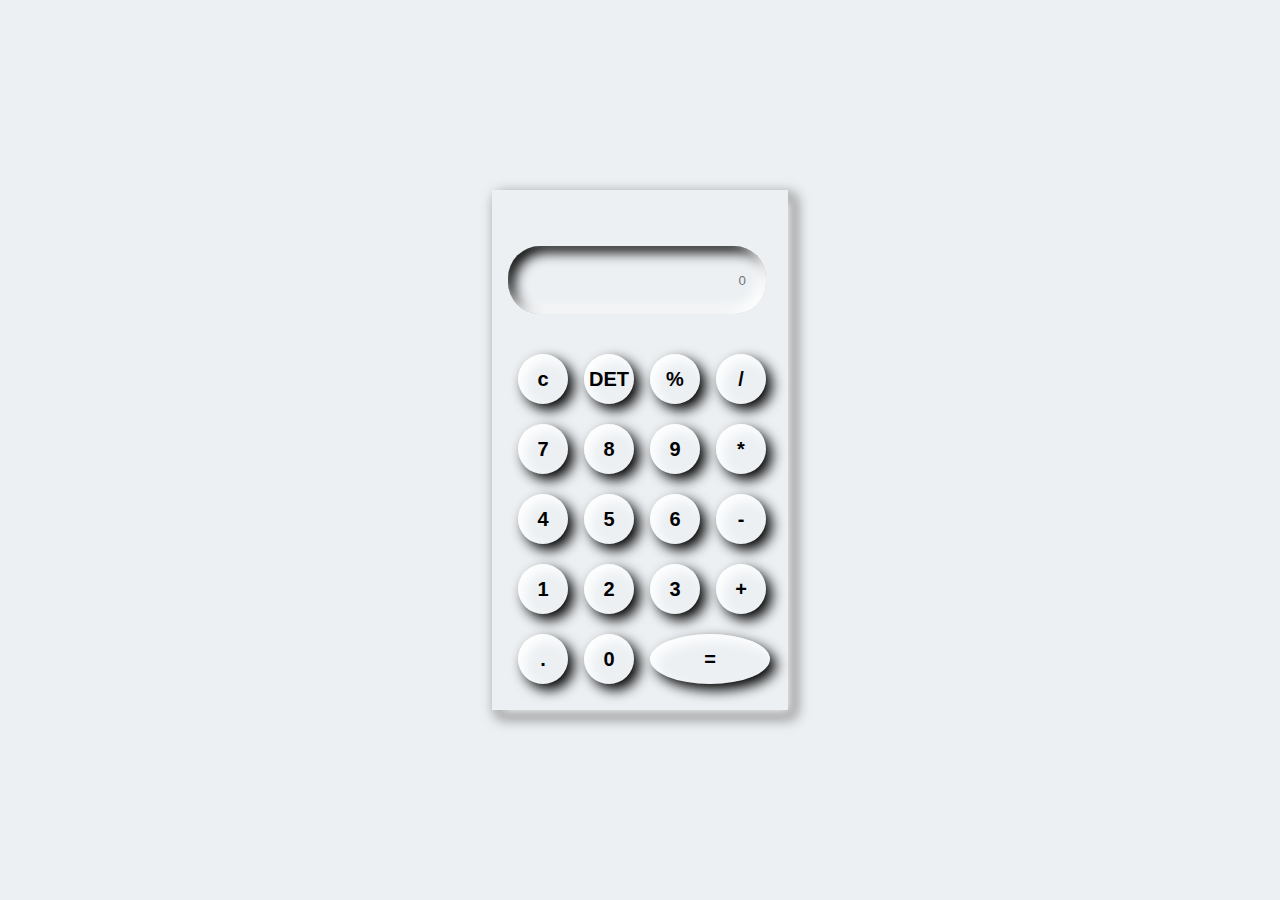
<file: index.html>
<!DOCTYPE html>
<html lang="en">
  <head>
    <meta charset="UTF-8" />
    <meta http-equiv="X-UA-Compatible" content="IE=edge" />
    <meta name="viewport" content="width=device-width, initial-scale=1.0" />
    <title>Calculator</title>
    <link rel="stylesheet" href="./style.css" class="css" />
  </head>
  <body>
    <div class="container">
      <div class="class">
        <input type="text" placeholder="0" id="inputext" />
        <button onclick="clr()">c</button>
        <button onclick="del()">DET</button>
        <button onclick="calculate('%')">%</button>
        <button onclick="calculate('/')">/</button>
        <button onclick="calculate(7)">7</button>
        <button onclick="calculate(8)">8</button>
        <button onclick="calculate(9)">9</button>
        <button onclick="calculate('*')">*</button>
        <button onclick="calculate(4)">4</button>
        <button onclick="calculate(5)">5</button>
        <button onclick="calculate(6)">6</button>
        <button onclick="calculate('-')">-</button>
        <button onclick="calculate(1)">1</button>
        <button onclick="calculate(2)">2</button>
        <button onclick="calculate(3)">3</button>
        <button onclick="calculate('+')">+</button>
        <button onclick="calculate('.')">.</button>
        <button onclick="calculate(0)">0</button>
        <button class="equal" onclick="Result()">=</button>
        <script src="script.js"></script>
      </div>
    </div>
  </body>
</html>
</file>
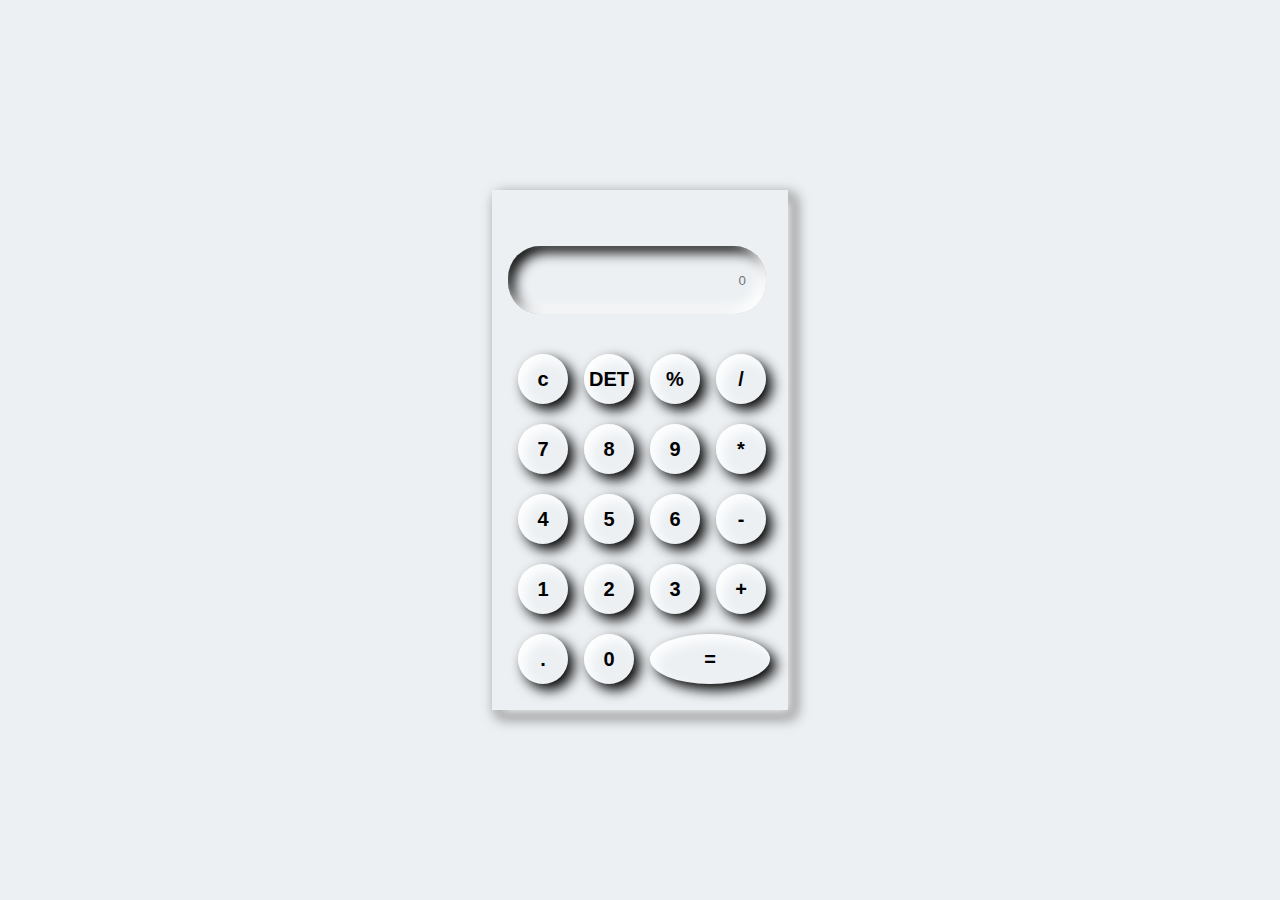
<file: home.html>
<!DOCTYPE html>
<html lang="en">
<head>
    <meta charset="UTF-8">
    <meta http-equiv="X-UA-Compatible" content="IE=edge">
    <meta name="viewport" content="width=device-width, initial-scale=1.0">
    <title>Document</title>
    <link rel="stylesheet" href="./style.css" class="css">
</head>
<body>
    <div class="container">
        <div class="class">
            <input type="text" placeholder="0" id="inputext" >
            <button onclick="clr()">c</button>
            <button onclick="del()">DET</button>
            <button onclick="calculate('%')">%</button>
            <button onclick="calculate('/')">/</button>
            <button onclick="calculate(7)">7</button>
            <button onclick="calculate(8)">8</button>
            <button onclick="calculate(9)">9</button>
            <button onclick="calculate('*')">*</button>
            <button onclick="calculate(4)">4</button>
            <button onclick="calculate(5)">5</button>
            <button onclick="calculate(6)">6</button>
            <button onclick="calculate('-')">-</button>
            <button onclick="calculate(1)">1</button>
            <button onclick="calculate(2)">2</button>
            <button onclick="calculate(3)">3</button>
            <button onclick="calculate('+')">+</button>
            <button onclick="calculate('.')">.</button>
            <button onclick="calculate(0)">0</button>
            <button class="equal" onclick="Result()">=</button>
            <script src="script.js"></script>
        </div>
            
        </div>
    </div>
</body>
</html>
</file>
<file: style.css>
* {
  margin: 0;
  padding: 0;
  box-sizing: border-box;
  outline: none;
  font-family: sans-serif;
  background-color: #ecf0f3;
}
.container {
  height: 100vh;
  display: flex;
  align-items: center;
  justify-content: center;
  background-color: #ecf0f3;
}
.class {
  box-shadow: 6px 6px 13px #fff, 6px 6px 13px rgba(0, 0, 0, 16);
  border: radius 20px;
  padding: 16px;
  display: grid;
  grid-template-columns: repeat(4, 66px);
}
input {
  grid-column: span 4;
  height: 68px;
  width: 258px;
  box-shadow: inset -6px -6px 13px #fff, inset 6px 6px 13px rgba(0, 0, 0, 16);
  background-color: #ecf0f3;
  border: none;
  border-radius: 32px;
  color: rgb(26, 25, 25);
  text-align: end;
  margin: 40px 0px 30px 0px;
  padding: 20px;
  font: size 40px;
}
button {
  box-shadow: inset 6px 6px 13px #fff, 6px 6px 13px rgba(0, 0, 0, 16);
  background-color: #ecf0f3;
  border: none;
  border-radius: 50%;
  height: 50px;
  width: 50px;
  margin: 10px;
  font-weight: bold;
  font-size: 20px;
}
.equal {
  width: 120px;
  box-shadow: inset 6px 6px 13px #fff, 6px 6px 13px rgba(0, 0, 0, 16);
  background-color: #ecf0f3;
}
</file>
